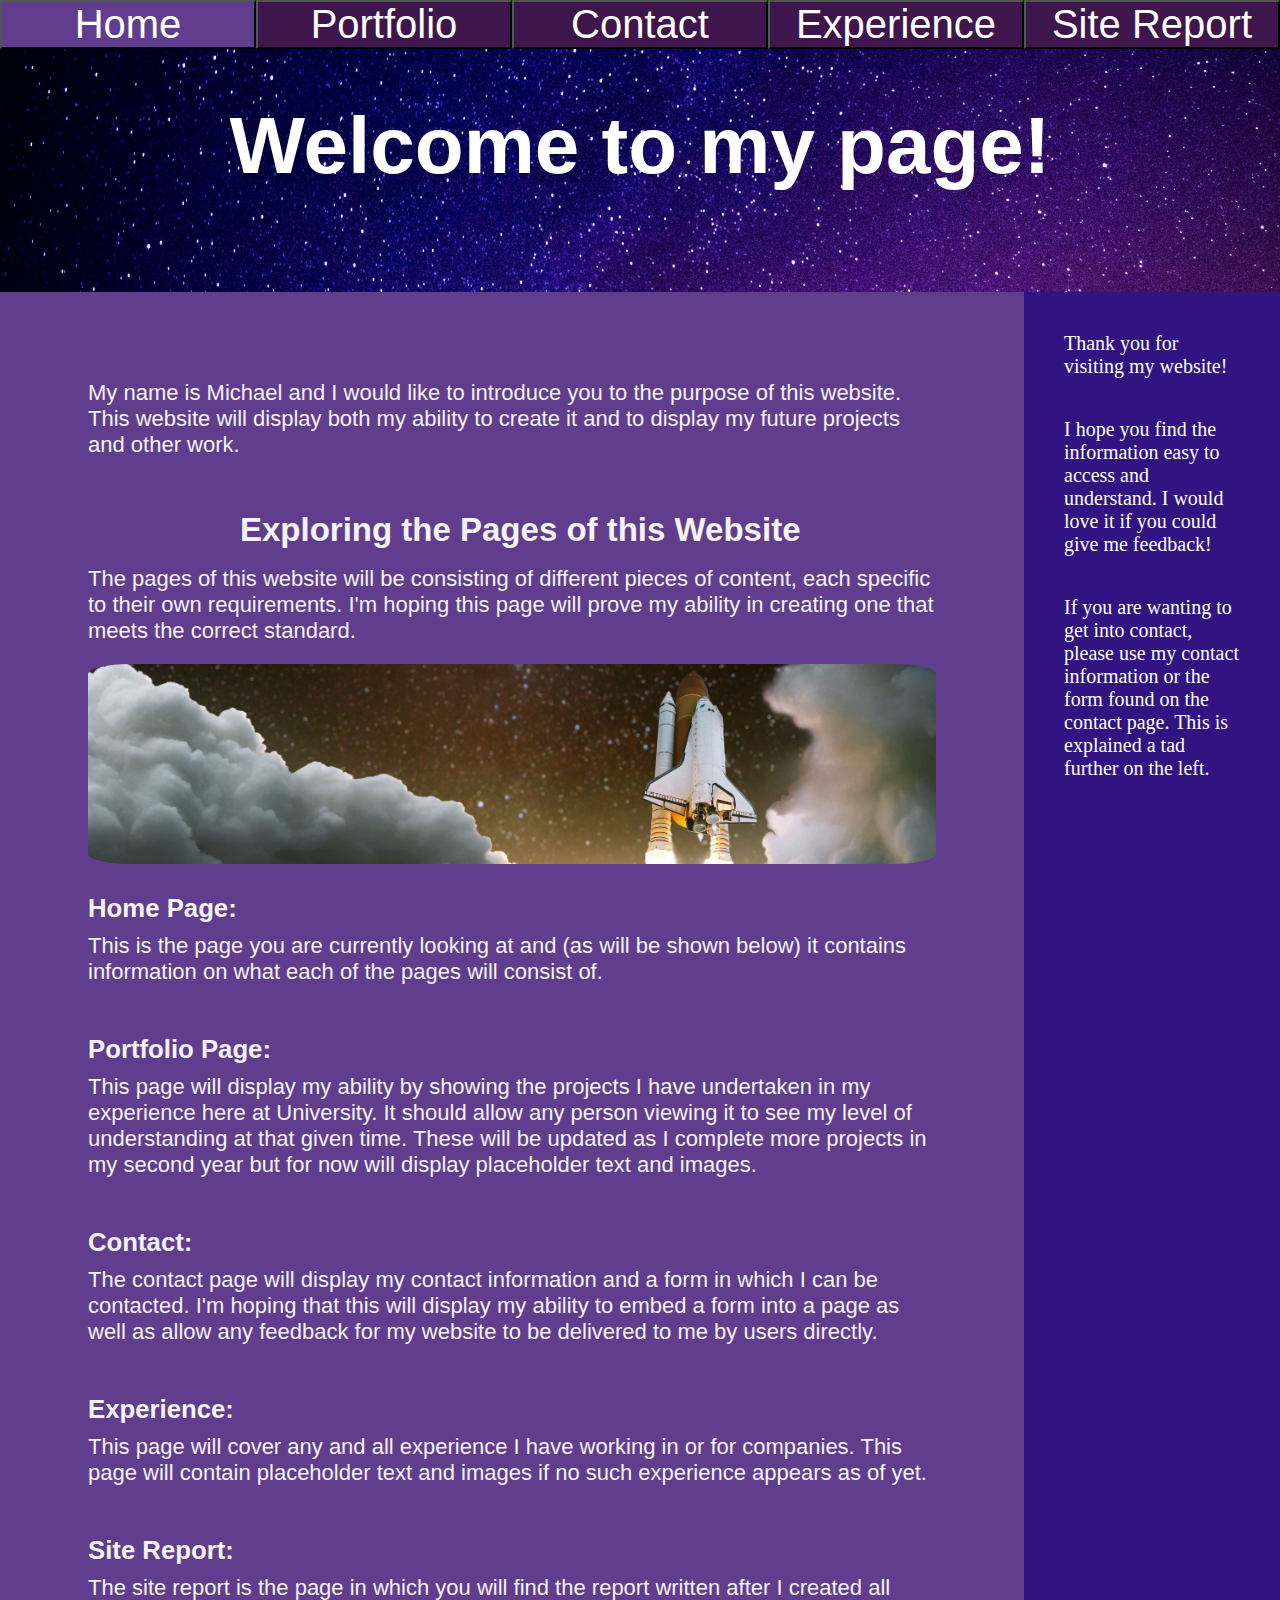
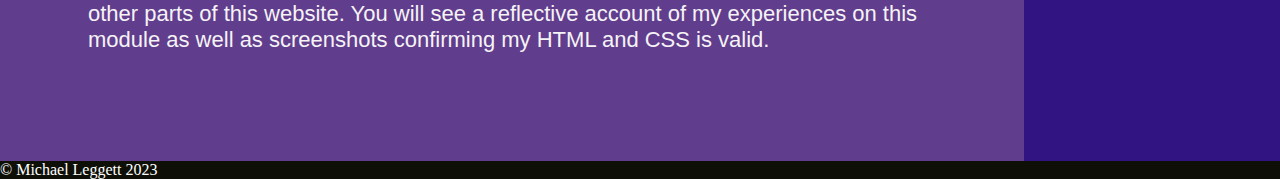
<file: AS1 - Copy/index.html>
<!DOCTYPE html>
<html lang="en">

<head>
    <meta charset="UTF-8">
    <meta http-equiv="X-UA-Compatible" content="IE=edge">
    <meta name="viewport" content="width=device-width, initial-scale=1.0">
    <link rel="stylesheet" href="style.css">
    <title>Home Page</title>
</head>

<body>
    <nav>
        <ul>
            <li><a href="index.html"><button class="nav_button_selected">Home</button></a></li>
            <li><a href="portfolio.html"><button class="nav_button">Portfolio</button></a></li>
            <li><a href="contact.html"><button class="nav_button">Contact</button></a></li>
            <li><a href="workexperience.html"><button class="nav_button">Experience</button></a></li>
            <li><a href="sitereport.html"><button class="nav_button">Site Report</button></a></li>
        </ul>
    </nav>
    <header>
        <h1>Welcome to my page!</h1>
    </header>

    <main>
        <p class="main_text">My name is Michael and I would like to introduce you to the purpose of this website.
            This website will display both my ability to create it and to display my future projects and other work.</p>
        <h2 class="index_title">Exploring the Pages of this Website</h2>
        <P class="main_text">The pages of this website will be consisting of different pieces of content, each specific
            to their own requirements. I'm hoping this page will prove my ability in creating one that meets the correct
            standard.</P>

        <section class="image_container">
            <img src="explore_the_page.jpg" alt="Explore the page like an astronaut">
        </section>

        <h3>Home Page:</h3>
        <p class="main_text">This is the page you are currently looking at and (as will be shown below) it contains
            information on what each of the pages will consist of.</p>
        <h3>Portfolio Page:</h3>
        <p class="main_text">This page will display my ability by showing the projects I have undertaken in my
            experience here at University. It should allow any person viewing it to see my level of understanding at
            that given time. These will be updated as I complete more projects in my second year but for now will
            display placeholder text and images.</p>
        <h3>Contact:</h3>
        <p class="main_text">The contact page will display my contact information and a form in which I can be
            contacted. I'm hoping that this will display my ability to embed a form into a page as well as allow any
            feedback for my website to be delivered to me by users directly.</p>
        <h3>Experience:</h3>
        <p class="main_text"> This page will cover any and all experience I have working in or for companies. This page
            will contain
            placeholder text and images if no such experience appears as of yet.</p>
        <h3>Site Report:</h3>
        <p class="main_text">The site report is the page in which you will find the report written after I created all
            other parts of this website. You will see a reflective account of my experiences on this module as well as
            screenshots confirming my HTML and CSS is valid.</p>
    </main>
    <aside>
        <p class="aside_index">Thank you for visiting my website!</p>
        <p class="aside_index">I hope you find the information easy to access and understand. I would love it if you
            could give me feedback!</p>
        <p class="aside_index">If you are wanting to get into contact, please use my contact information or the form
            found on the contact page. This is explained a tad further on the left.</p>
    </aside>



    <footer>&copy; Michael Leggett 2023</footer>
</body>


</html>
</file>
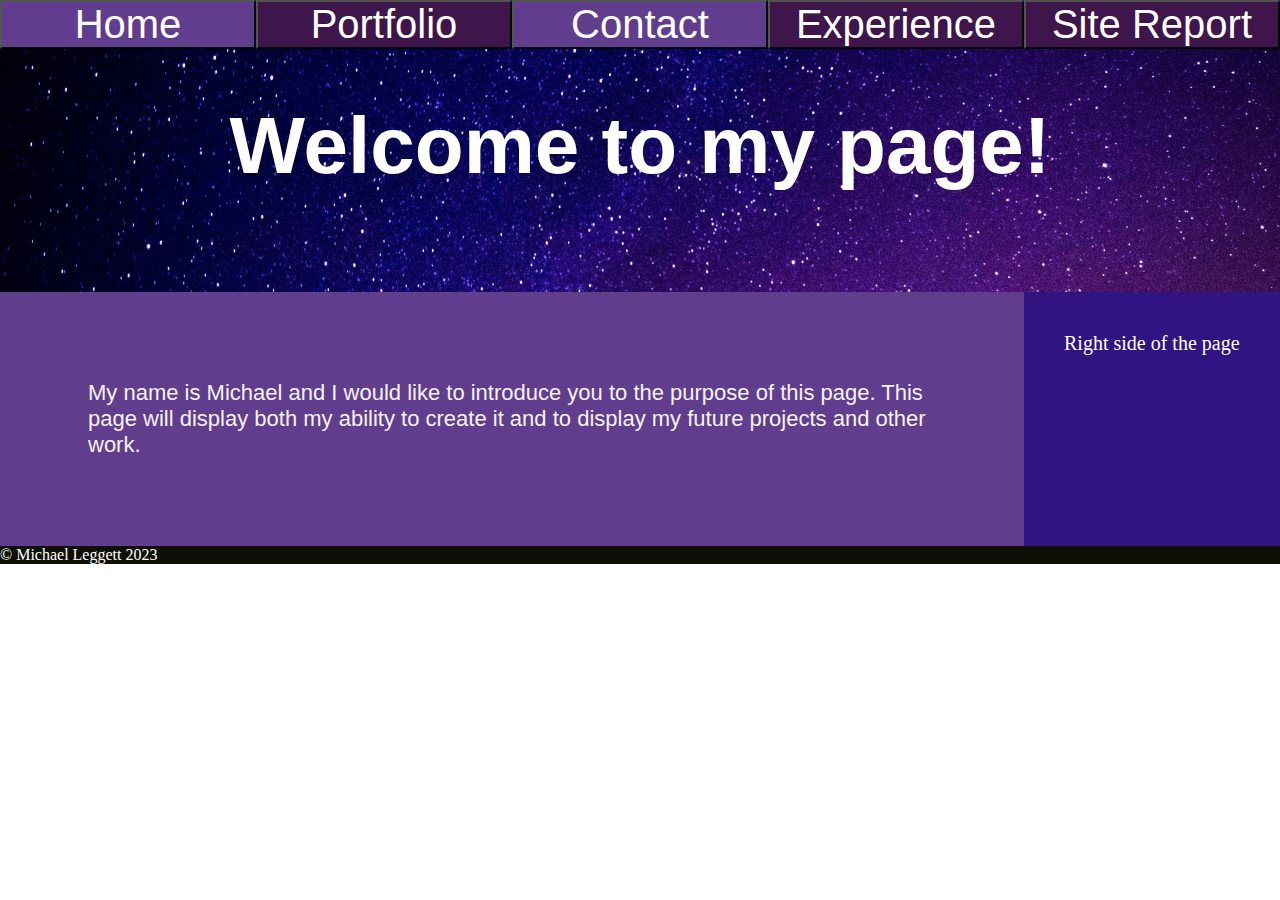
<file: AS1 - Copy/contact.html>
<!DOCTYPE html>
<html lang="en">

<head>
    <meta charset="UTF-8">
    <meta http-equiv="X-UA-Compatible" content="IE=edge">
    <meta name="viewport" content="width=device-width, initial-scale=1.0">
    <link rel="stylesheet" href="style.css">
    <title>Contact</title>
</head>
<!--(Contact page) this page will contain your contact information and a form.Note: For CSY1063 you make the form launch the user’s email program.
    Although this is not strictly the best way of working, you won’t be able to implement a better solution
    as that requires a server-side language such as PHP which we will not use in this module.-->

    <nav>
        <ul>
            <li><a href="index.html"><button class="nav_button">Home</button></a></li>
            <li><a href="portfolio.html"><button class="nav_button">Portfolio</button></a></li>
            <li><a href="contact.html"><button class="nav_button_selected">Contact</button></a></li>
            <li><a href="workexperience.html"><button class="nav_button">Experience</button></a></li>
            <li><a href="sitereport.html"><button class="nav_button">Site Report</button></a></li>
        </ul>
    </nav>
    <header>
        <h1>Welcome to my page!</h1>
    </header>

    <main>
        <p>My name is Michael and I would like to introduce you to the purpose of this page.
            This page will display both my ability to create it and to display my future projects and other work.</p>
    </main>
    <aside>
        <p class="aside_index">Right side of the page</p>
    </aside>



    <footer>&copy; Michael Leggett 2023</footer>

</html>
</file>
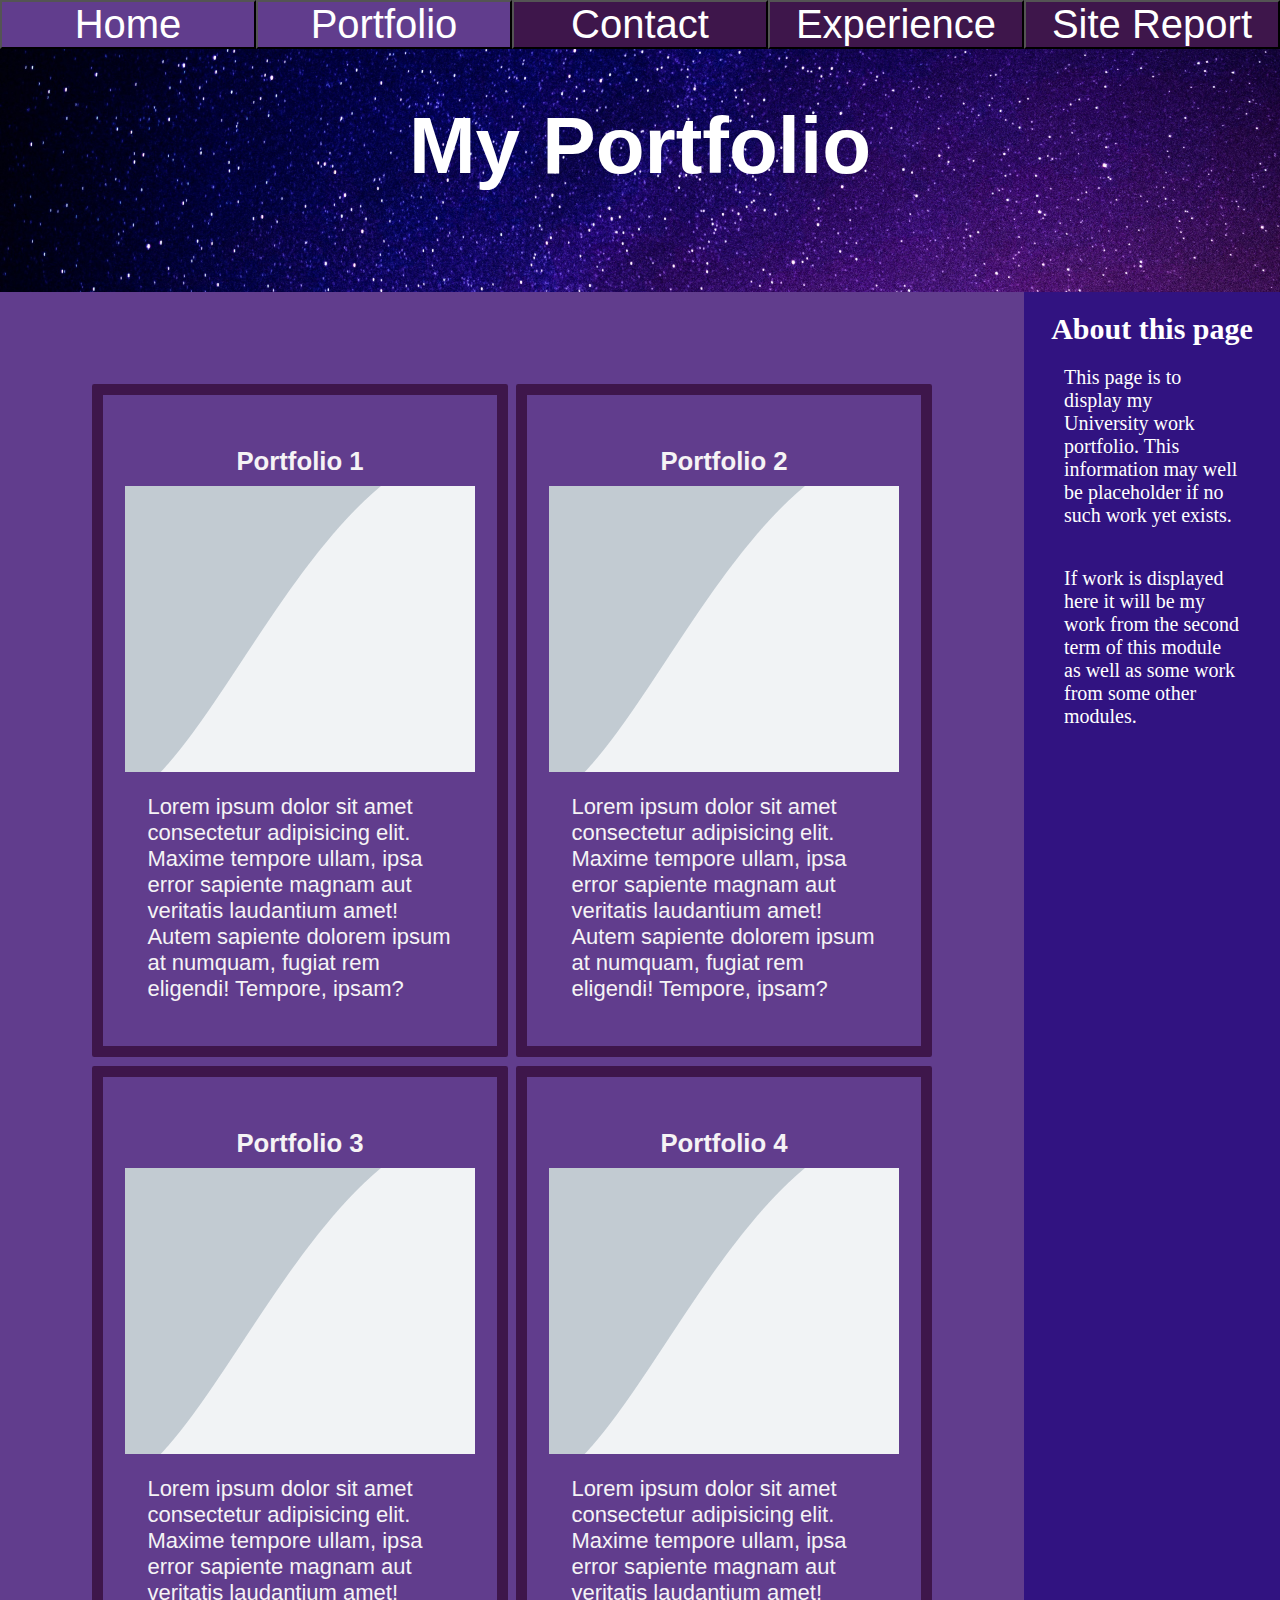
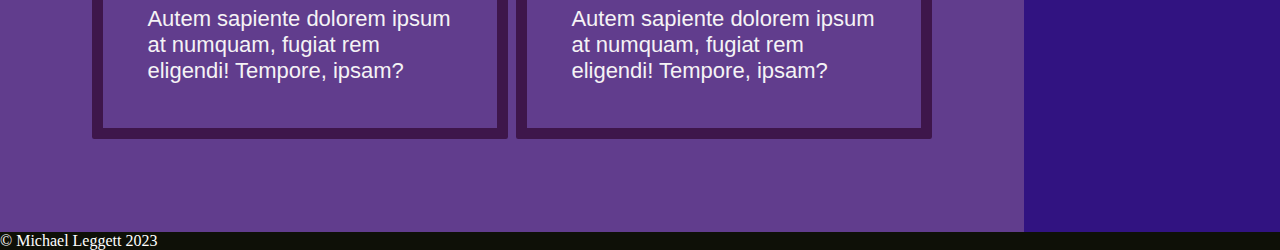
<file: AS1 - Copy/portfolio.html>
<!DOCTYPE html>
<html lang="en">

<head>
    <meta charset="UTF-8">
    <meta http-equiv="X-UA-Compatible" content="IE=edge">
    <meta name="viewport" content="width=device-width, initial-scale=1.0">
    <link rel="stylesheet" href="style.css">
    <title>Portfolio</title>
</head>
<!--(Portfolio page) this page will contain placeholder images that will eventually 
    be replaced with your work from term 2 and other modules where you make things worthy of your portfolio.
    You need to use columns on this page to demonstrate your skill.-->

<body>
    <nav>
        <ul>
            <li><a href="index.html"><button class="nav_button">Home</button></a></li>
            <li><a href="portfolio.html"><button class="nav_button_selected">Portfolio</button></a></li>
            <li><a href="contact.html"><button class="nav_button">Contact</button></a></li>
            <li><a href="workexperience.html"><button class="nav_button">Experience</button></a></li>
            <li><a href="sitereport.html"><button class="nav_button">Site Report</button></a></li>
        </ul>
    </nav>
    <header>
        <h1>My Portfolio</h1>
    </header>

    <main class="main_portfolio">
        <section class="outer_portfolio">
            <section class="Portfolio">
                <h3>Portfolio 1</h3>
                <section class="image_container_full">
                    <img src="placeholder_img.webp" alt="An image for my first portfolio">
                </section>
                <p class="portfolio_text">Lorem ipsum dolor sit amet consectetur adipisicing elit. Maxime tempore ullam,
                    ipsa error sapiente magnam
                    aut veritatis laudantium amet! Autem sapiente dolorem ipsum at numquam, fugiat rem eligendi!
                    Tempore,
                    ipsam?</p>
            </section>
        </section>
        <section class="outer_portfolio">
            <section class="Portfolio">
                <h3>Portfolio 2</h3>
                <section class="image_container_full">
                    <img src="placeholder_img.webp" alt="An image for my first portfolio">
                </section>
                <p class="portfolio_text">Lorem ipsum dolor sit amet consectetur adipisicing elit. Maxime tempore ullam,
                    ipsa error sapiente magnam
                    aut veritatis laudantium amet! Autem sapiente dolorem ipsum at numquam, fugiat rem eligendi!
                    Tempore,
                    ipsam?</p>
            </section>
        </section>
        <section class="outer_portfolio">
            <section class="Portfolio">
                <h3>Portfolio 3</h3>
                <section class="image_container_full">
                    <img src="placeholder_img.webp" alt="An image for my first portfolio">
                </section>
                <p class="portfolio_text">Lorem ipsum dolor sit amet consectetur adipisicing elit. Maxime tempore ullam,
                    ipsa error sapiente magnam
                    aut veritatis laudantium amet! Autem sapiente dolorem ipsum at numquam, fugiat rem eligendi!
                    Tempore,
                    ipsam?</p>
            </section>
        </section>
        <section class="outer_portfolio">
            <section class="Portfolio">
                <h3>Portfolio 4</h3>
                <section class="image_container_full">
                    <img src="placeholder_img.webp" alt="An image for my first portfolio">
                </section>
                <p class="portfolio_text">Lorem ipsum dolor sit amet consectetur adipisicing elit. Maxime tempore ullam,
                    ipsa error sapiente magnam
                    aut veritatis laudantium amet! Autem sapiente dolorem ipsum at numquam, fugiat rem eligendi!
                    Tempore,
                    ipsam?</p>
            </section>
        </section>

    </main>
    <aside>
        <h2>About this page</h2>

        <p class="aside_text">This page is to display my University work portfolio. This information may well be
            placeholder if no such work yet exists. </p>
        <p class="aside_text"> If work is displayed here it will be my work from the second term of
            this module as well as some work from some other modules.</p>
    </aside>



    <footer>&copy; Michael Leggett 2023</footer>
</body>

</html>
</file>
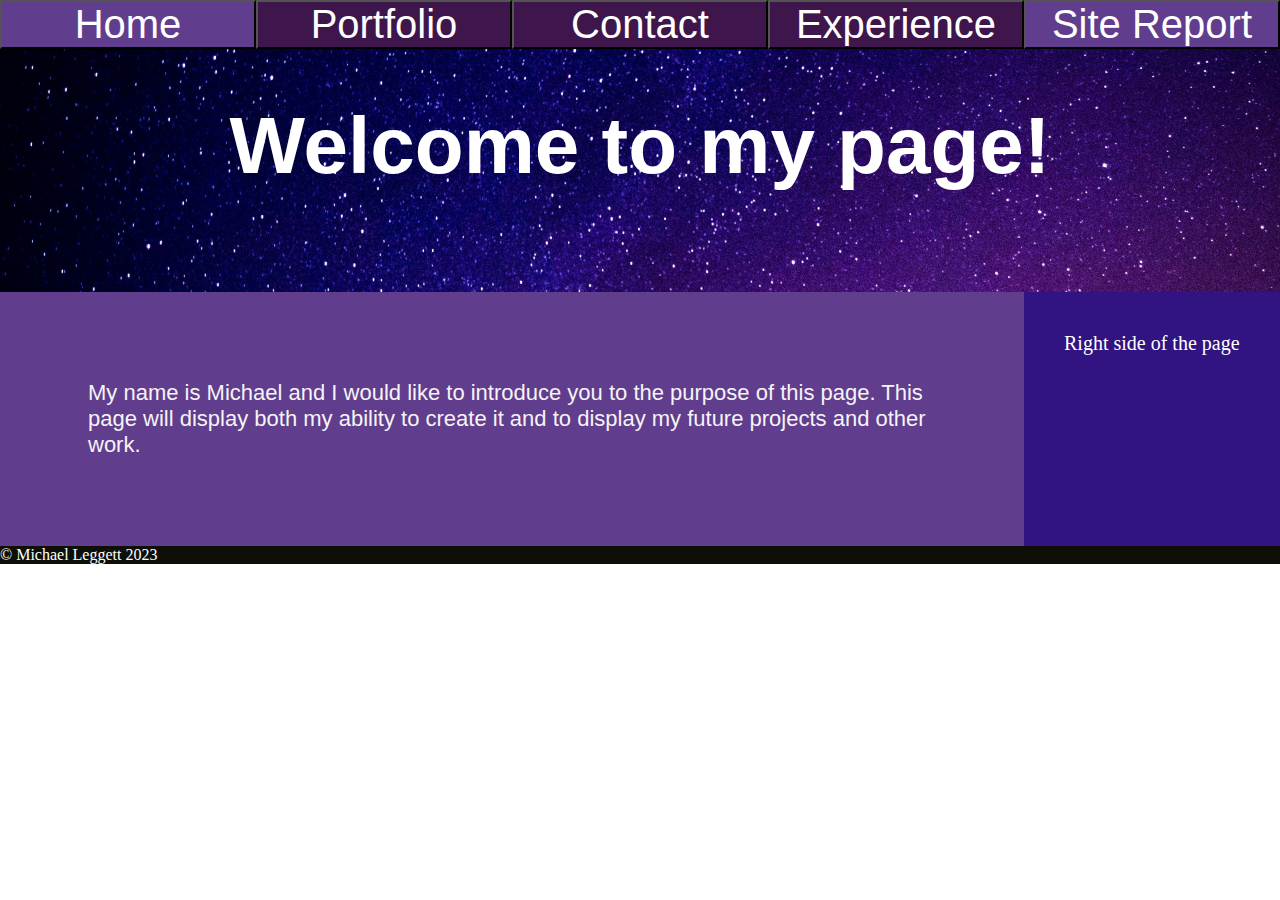
<file: AS1 - Copy/sitereport.html>
<!DOCTYPE html>
<html lang="en">

<head>
    <meta charset="UTF-8">
    <meta http-equiv="X-UA-Compatible" content="IE=edge">
    <meta name="viewport" content="width=device-width, initial-scale=1.0">
    <link rel="stylesheet" href="style.css">
    <title>Report</title>
</head>
<!--The report (250 word minimum) will contain your experience of learning the basics ofweb development, coding, design and debugging process.
    This should be a log or aninformal conversation explaining your development experience. Include your ups anddowns!
    • A ‘reflective discussion of your module experience’
    • You will set out in the report the development of the site over the term and focus onboth the technical and design of sites user interface (UI). 
      Explain the design decisions you made, how you chose the font/colours and link to any sites which influenced yourwebsite’s design.
    • Format the report with relevant sections, dates and headings.
    • You should include images of your progress and document any changes you made overtime.
    • On this page, include screenshots of validation reports showing that your pages HTMLand CSS validate-->

<body>
    <nav>
        <ul>
            <li><a href="index.html"><button class="nav_button">Home</button></a></li>
            <li><a href="portfolio.html"><button class="nav_button">Portfolio</button></a></li>
            <li><a href="contact.html"><button class="nav_button">Contact</button></a></li>
            <li><a href="workexperience.html"><button class="nav_button">Experience</button></a></li>
            <li><a href="sitereport.html"><button class="nav_button_selected">Site Report</button></a></li>
        </ul>
    </nav>
    <header>
        <h1>Welcome to my page!</h1>
    </header>

    <main>
        <p>My name is Michael and I would like to introduce you to the purpose of this page.
            This page will display both my ability to create it and to display my future projects and other work.</p>
    </main>
    <aside>
        <p class="aside_index">Right side of the page</p>
    </aside>



    <footer>&copy; Michael Leggett 2023</footer>
</body>

</html>
</file>
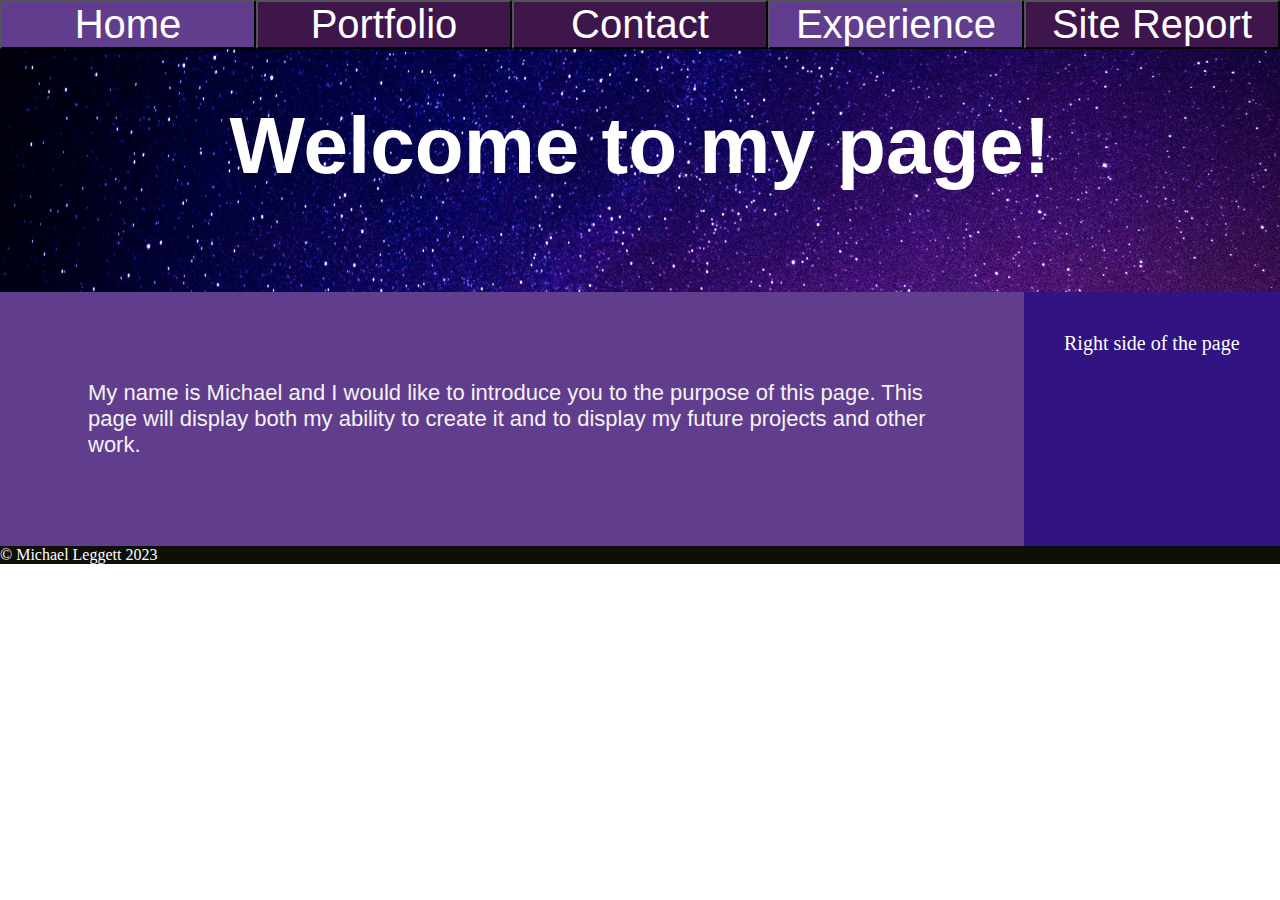
<file: AS1 - Copy/workexperience.html>
<!DOCTYPE html>
<html lang="en">

<head>
    <meta charset="UTF-8">
    <meta http-equiv="X-UA-Compatible" content="IE=edge">
    <meta name="viewport" content="width=device-width, initial-scale=1.0">
    <link rel="stylesheet" href="style.css">
    <title>Work Experience</title>
</head>
<!--(Work Experience page) You will use columns on this page to demonstrate your skill.
    The content should be based on any work experience you have, if you don’t have any work experience you can fake it for example “Working for 10 years at Google”.-->

    <nav>
        <ul>
            <li><a href="index.html"><button class="nav_button">Home</button></a></li>
            <li><a href="portfolio.html"><button class="nav_button">Portfolio</button></a></li>
            <li><a href="contact.html"><button class="nav_button">Contact</button></a></li>
            <li><a href="workexperience.html"><button class="nav_button_selected">Experience</button></a></li>
            <li><a href="sitereport.html"><button class="nav_button">Site Report</button></a></li>
        </ul>
    </nav>
    <header>
        <h1>Welcome to my page!</h1>
    </header>

    <main>
        <p>My name is Michael and I would like to introduce you to the purpose of this page.
            This page will display both my ability to create it and to display my future projects and other work.</p>
    </main>
    <aside>
        <p class="aside_index">Right side of the page</p>
    </aside>



    <footer>&copy; Michael Leggett 2023</footer>

</html>
</file>
<file: AS1 - Copy/style.css>
* {
    margin: 0;
    padding: 0;
}

nav {
    grid-area: nav;
    margin: 0;
}

nav>ul {
    width: 100%;
    position: fixed;
    display: flex;
    z-index: 99999;
}

main {
    grid-area: main;
    background-color: rgb(97, 61, 141);
    color: rgb(245, 243, 245);
    padding: 4em;
    font-size: 22px;
    font-family: arial;
    animation: fadeIn 3s;
}
.main_portfolio{
    display: grid;
    grid-template-columns: 50% 50%;
    grid-template-rows: auto;
}

.Portfolio{
    border: 0.5em solid rgb(62, 22, 75);
    border-radius: 0.1em;
    padding: 1em;
    
}
.outer_portfolio{
    padding: 0.2em;
}
.Portfolio h3{
    text-align: center;
}
.portfolio_text{
    padding: 1em;
}

.index_title {
    padding-bottom: 0.5em;
    padding-top: 1em;
    padding-left: 0.5em;
}

main h2 {
    padding-bottom: 0.5em;
    padding-top: 0.3em;
    padding-left: 0.3em;
    text-align: center;
}
body > main:nth-child(3) > h2:nth-child(1){
    text-align: center;
}

main h3 {
    padding-bottom: 10px;
    padding-top: 30px;
}

.main_text {
    padding-bottom: 20px;
}

nav>ul>li {
    display: block;
    font-size: 40px;
    width: 20%;
    text-align: center;
    float: left;
    font-family: Arial;
}

.nav_button {
    font-size: 40px;
    width: 100%;
    background-color: rgb(62, 22, 75);
    color: white;
}

.nav_button_selected {
    font-size: 40px;
    width: 100%;
    background-color: rgb(97, 61, 141);
    color: white;
}

.nav_button:hover {
    cursor: pointer;
    background-color: rgb(97, 61, 141);
}

header {
    display: block;
    text-align: left;
    font-size: 40px;
    grid-area: header;
    background-image: url(starry_sky.jpg);
    background-position: center;
    background-size: 150%;
    background-color: rgb(39, 70, 144);
    color: white;
    padding: 100px;
    font-family: arial;
    animation: fadeIn 2s;
    text-align: center;
}

aside {
    grid-area: aside;
    background-color: rgb(49, 19, 129);
    animation: fadeIn 2s;
    color: white;
    font-size: 20px;
    padding:1em;
}
aside h2{
    text-align: center;
}
.aside_text{
    padding: 1em;
}

.aside_index {
    font-size: 20px;
    color: white;
    padding: 1em;
}

body {
    margin: 0;
    display: grid;
    grid-template-columns: 20% 60% 20%;
    grid-template-rows: auto;
    grid-template-areas:
        "nav nav nav"
        "header header header"
        "main main aside"
        "footer footer footer"
    ;
}

footer {
    background-color: rgb(14, 16, 7);
    color: white;
    grid-area: footer;
}

.image_container {
    height: 200px;
    overflow: hidden;
    display: flex;
    justify-content: center;
    align-items: center;
}
.image_container_full {
    height: 13em;
    overflow: hidden;
    display: flex;
    justify-content: center;
    align-items: center;
}

.image_container img {
    height: 100%;
    min-width: 100%;
    object-fit: cover;
    border-radius: 5%;
}

@keyframes fadeIn {
    0% {
        opacity: 0.5;
    }

    100% {
        opacity: 1;
    }
}
</file>
